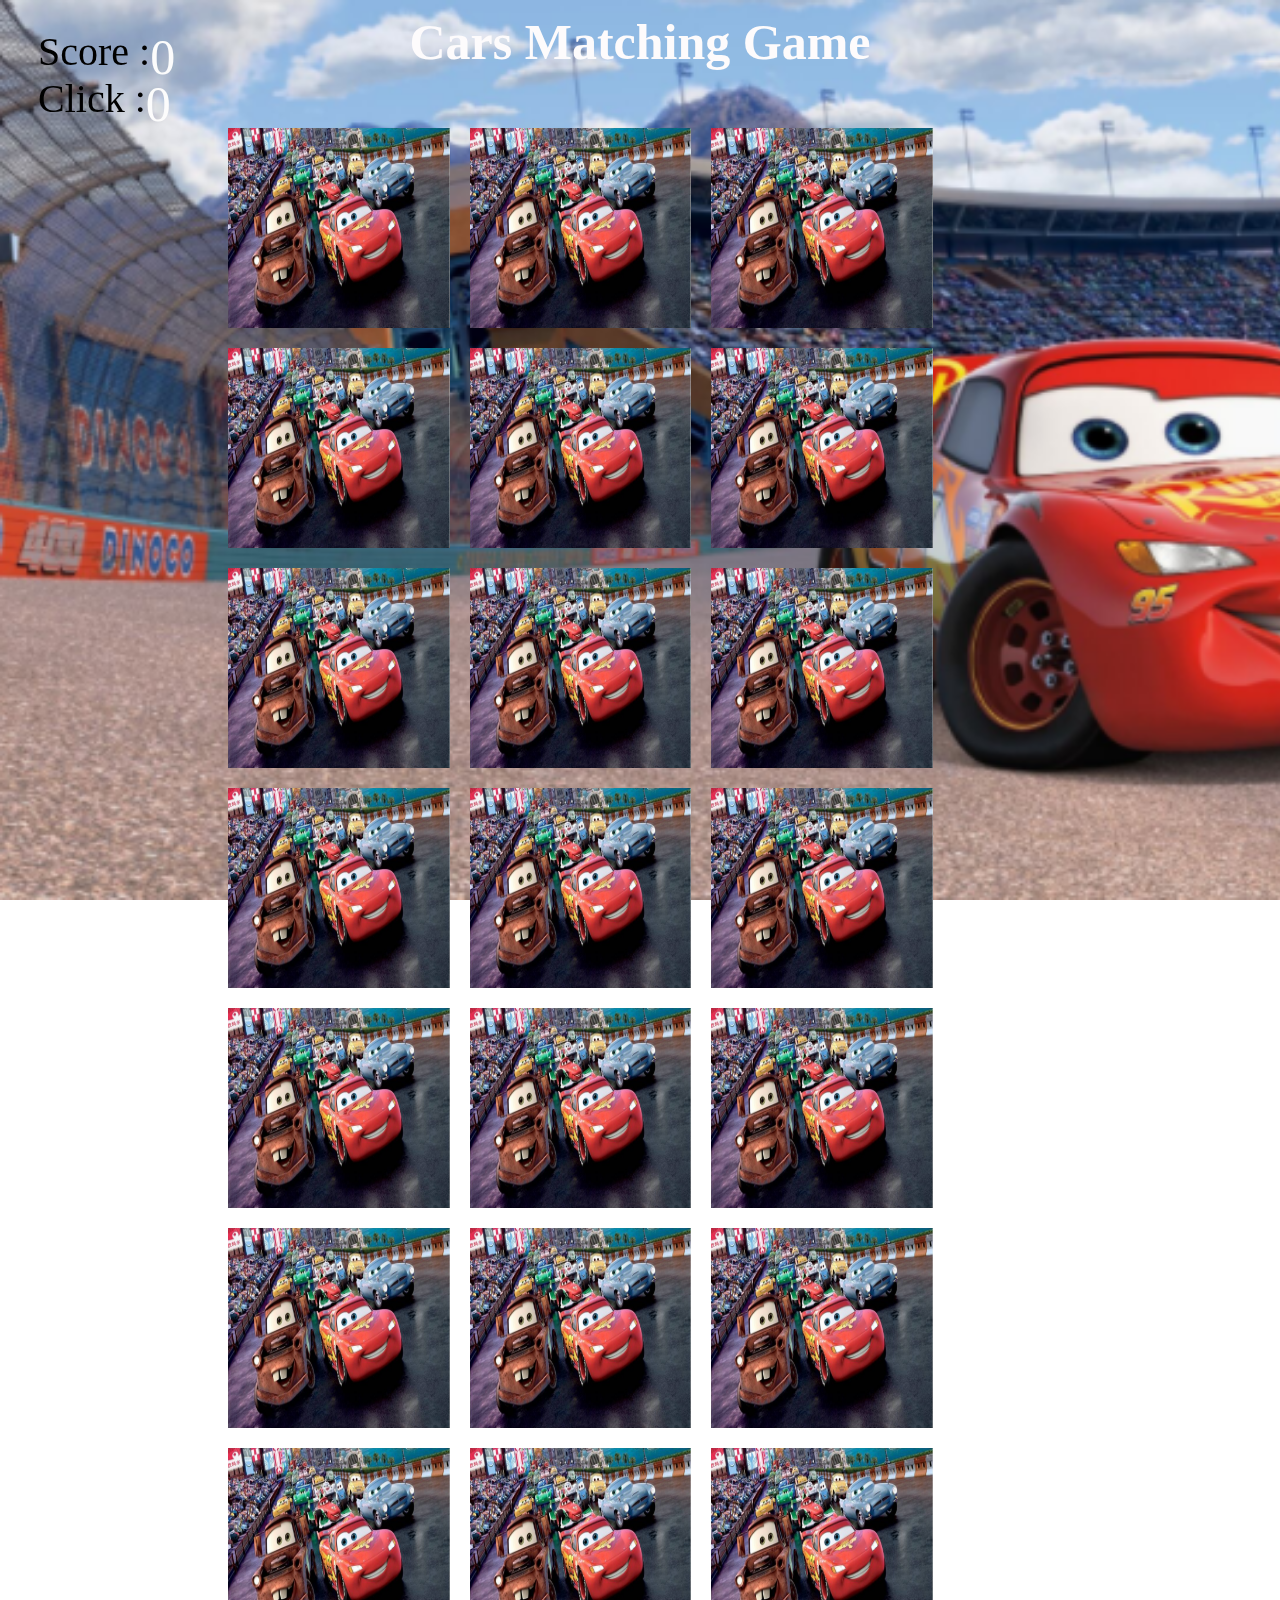
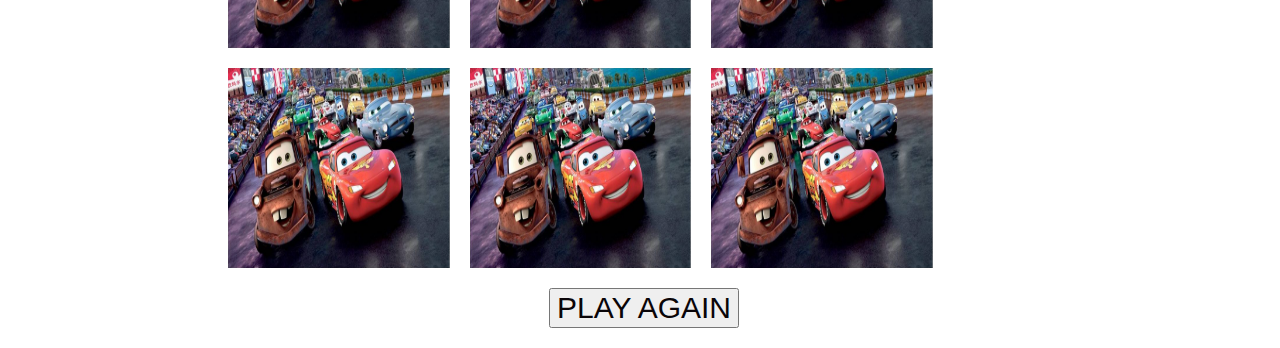
<file: index.html>
<!DOCTYPE html>
<html lang="en">
<head>
    <meta charset="UTF-8">
    <meta http-equiv="X-UA-Compatible" content="IE=edge">
    <meta name="viewport" content="width=device-width, initial-scale=1.0">
    <title>Car Matching Game</title>
    <link rel="stylesheet" type="text/css" href="main.css">
</head>
<body>
    <img src="deck.PNG" id="bg" alt="Cars background">
    <a href="https://jchristensen3.github.io/Princess-Matching-Game/"><img src="princesslink.PNG" class="carsGame" alt="facebook page" ></a>
    <h1>Cars Matching Game</h1>
    <div class="container">
        <div class="data">
        <div class="score">Score : <span class="scoreBoard">0</span></div>
        <div class="click">Click : <span class="clickBoard">0</span></div>
        </div>
        <div class="gameBoard">
        <button class="playAgain">PLAY AGAIN</button>
        </div>
        </div>
        </div>
        <div class="audio">
            <audio controls>
              <source src="click.wav" type="audio/wav" id="source"></source>
            </audio>
        </div>
        </div>
    <script src="./script.js"></script>
</body>
</html>
</file>
<file: main.css>
#bg {
    position: fixed; 
    top: 0; 
    left: 0; 
    min-width: 100%;
    min-height: 100%;  
  }
  
  h1 {
    font-size: 50px;
    color:rgb(253, 251, 252);
    position: absolute;
    left: 50%;
    -ms-transform: translate(-50%, -50%);
    transform: translate(-50%, -50%);
  }

  .gameBoard { 
    padding-top: 60px;
    padding-left: 200px;
    padding-bottom: 60px;
    padding-right: 200px;
    display: flex; 
    flex-wrap: wrap; 
    margin: 60px auto; 
    position: absolute;
    } 
    
    .gameBoard img { 
    display: Flex;
    padding-left: 20px;
    padding-bottom: 20px;
    height: 200px;
    width: 221.69px;
    transform-style: preserve-3d; 
    transition: transform 0.2s;
    }
  
    .audio {
    display:none
    }
    
    .playAgain { 
    position: absolute;
    bottom: 0px;
    left: 50%;
    -ms-transform: translate(-50%, -50%);
    transform: translate(-50%, -50%);
    color:rgb(10, 5, 8);
    font-size: 30px;  
    }
    
    .data{ 
    position: absolute;
    justify-content: space-between; 
    padding: 20px 30px; 
    font-size: 40px; 
    } 
    
    .data span { 
    position: absolute;
    color:rgb(252, 252, 252);
    font-size: 50px; 
    }

    .carsGame {
      position: absolute;
      top: 20px;
      padding-left: 1700px;
      height: 100px;
      width:150px;
     }
</file>
